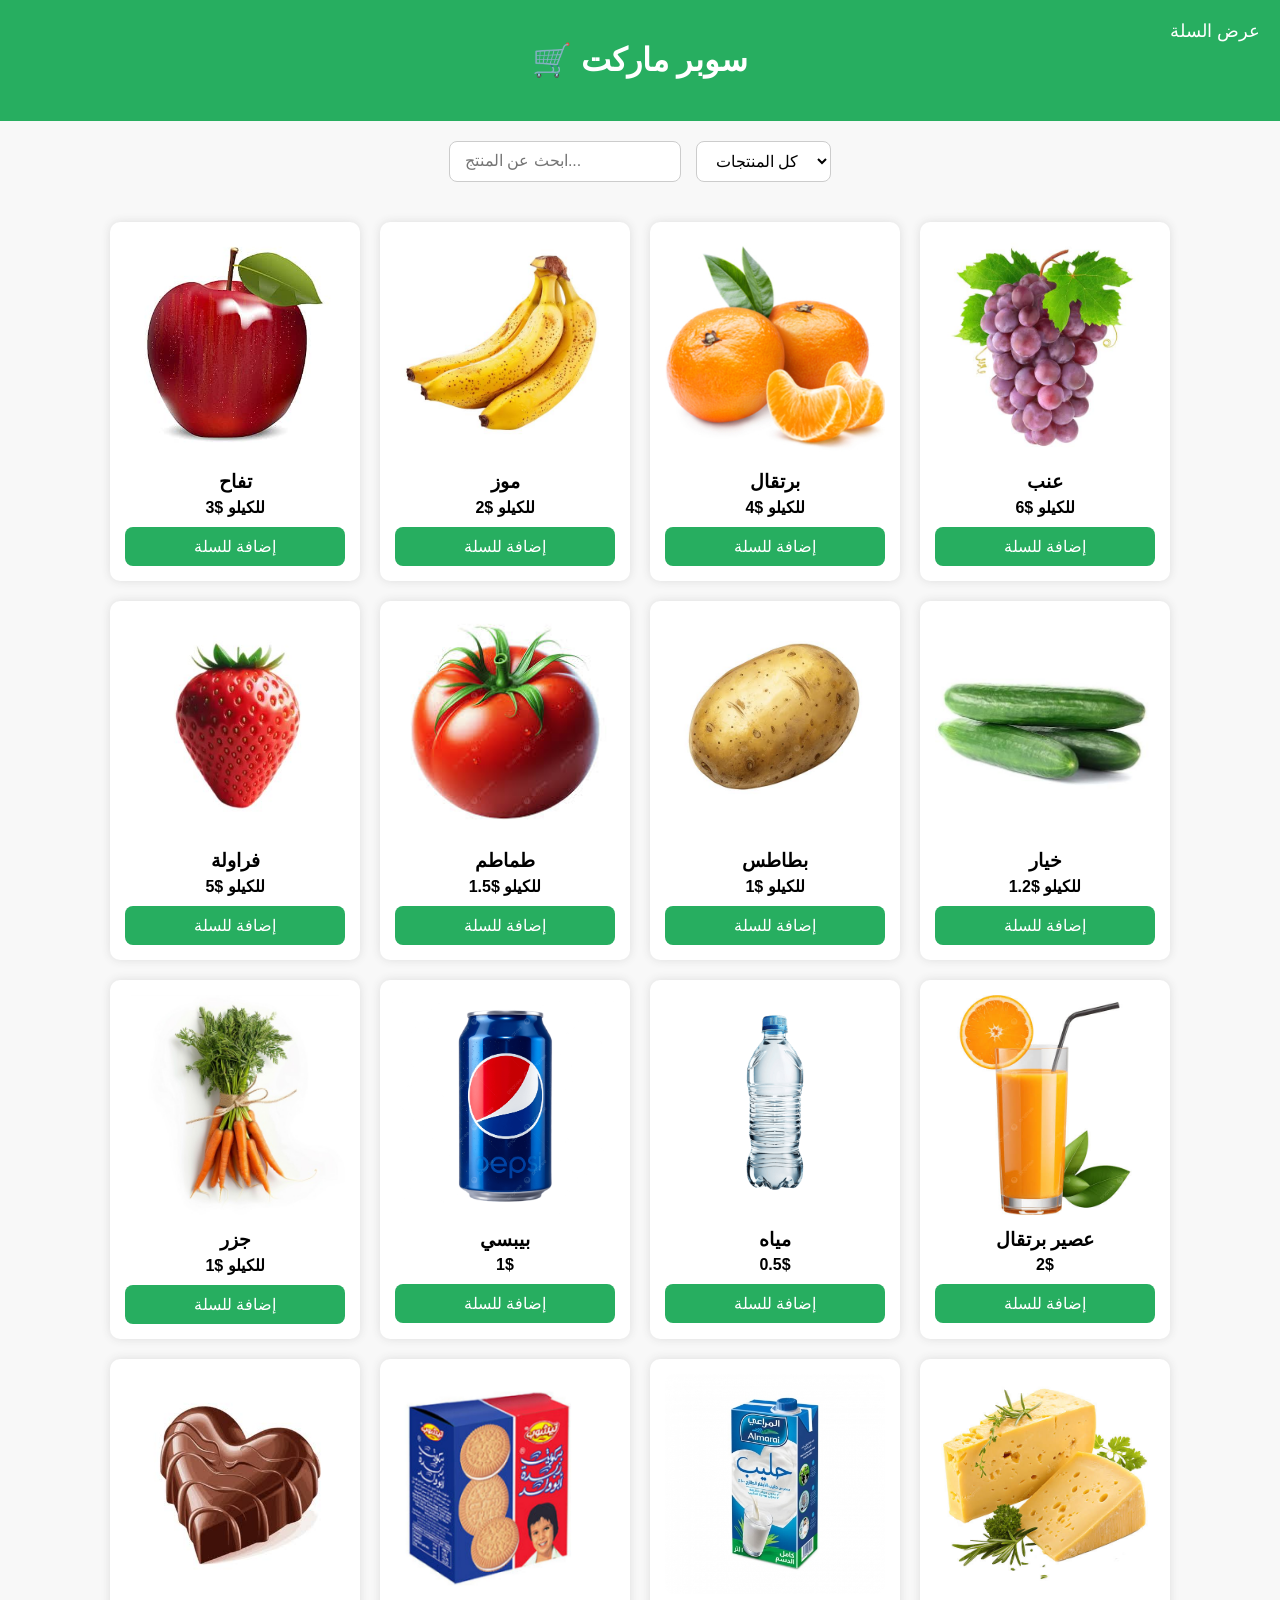
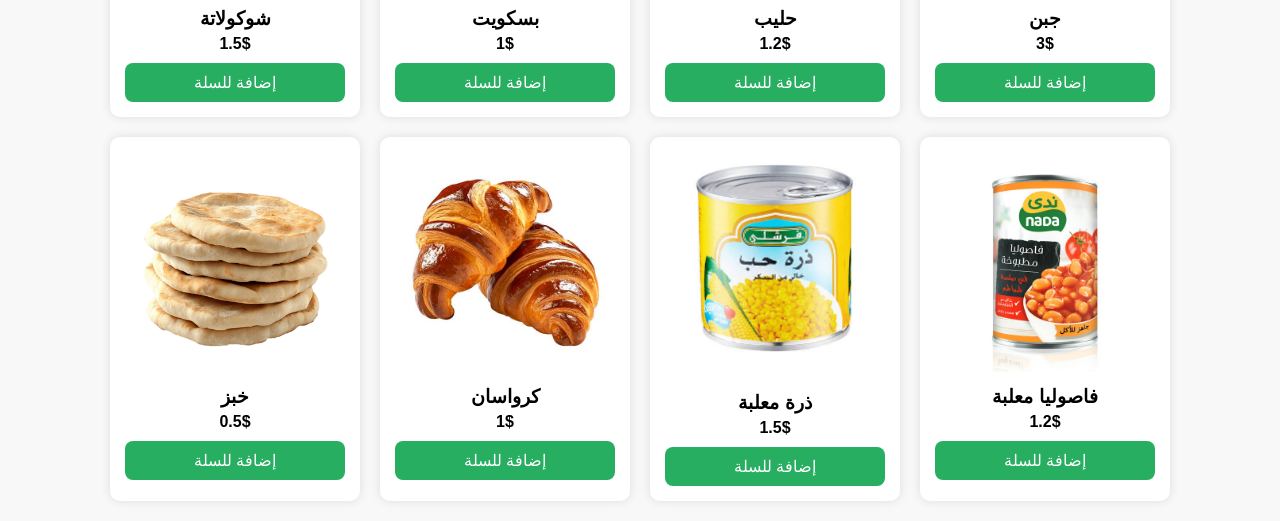
<file: index.html>
<!DOCTYPE html>
<html lang="ar">
<head>
    <meta charset="UTF-8">
    <meta name="viewport" content="width=device-width, initial-scale=1.0">
    <title>سوبر ماركت</title>
    <link rel="stylesheet" href="style.css">
</head>
<body>

<header>
    <h1>🛒 سوبر ماركت</h1>
    <a href="cart.html" class="cart-link">عرض السلة</a>
</header>

<!-- صندوق البحث والتصنيف -->
<section class="filter-search">
    <input type="text" id="searchInput" placeholder="ابحث عن المنتج..." onkeyup="filterProducts()">
    <select id="categorySelect" onchange="filterProducts()">
        <option value="all">كل المنتجات</option>
        <option value="fruit">فواكه</option>
        <option value="vegetable">خضار</option>
        <option value="drink">مشروبات</option>
        <option value="sweet">حلويات</option>
        <option value="dairy">ألبان</option>
        <option value="bread">خبز</option>
        <option value="canned">معلبات</option>
    </select>
</section>

<section class="products">

    <!-- ======== الفواكه ======== -->
    <div class="product" data-category="fruit">
        <img src="apples.jpg" alt="">
        <h3>تفاح</h3>
        <p>3$ للكيلو</p>
        <button onclick="addToCart('تفاح', 3)">إضافة للسلة</button>
    </div>
    <div class="product" data-category="fruit">
        <img src="banana.jpeg" alt="">
        <h3>موز</h3>
        <p>2$ للكيلو</p>
        <button onclick="addToCart('موز', 2)">إضافة للسلة</button>
    </div>
    <div class="product" data-category="fruit">
        <img src="oring.jpg" alt="">
        <h3>برتقال</h3>
        <p>4$ للكيلو</p>
        <button onclick="addToCart('برتقال', 4)">إضافة للسلة</button>
    </div>
    <div class="product" data-category="fruit">
        <img src="grapes.jpeg" alt="">
        <h3>عنب</h3>
        <p>6$ للكيلو</p>
        <button onclick="addToCart('عنب', 6)">إضافة للسلة</button>
    </div>
    <div class="product" data-category="fruit">
        <img src="strawberry.jpg" alt="">
        <h3>فراولة</h3>
        <p>5$ للكيلو</p>
        <button onclick="addToCart('فراولة', 5)">إضافة للسلة</button>
    </div>

    <!-- ======== الخضار ======== -->
    <div class="product" data-category="vegetable">
        <img src="images (2).jpeg" alt="">
        <h3>طماطم</h3>
        <p>1.5$ للكيلو</p>
        <button onclick="addToCart('طماطم', 1.5)">إضافة للسلة</button>
    </div>
    <div class="product" data-category="vegetable">
        <img src="image_0.jpeg" alt="">
        <h3>بطاطس</h3>
        <p>1$ للكيلو</p>
        <button onclick="addToCart('بطاطس', 1)">إضافة للسلة</button>
    </div>
    <div class="product" data-category="vegetable">
        <img src="option.jpeg" alt="">
        <h3>خيار</h3>
        <p>1.2$ للكيلو</p>
        <button onclick="addToCart('خيار', 1.2)">إضافة للسلة</button>
    </div>
    <div class="product" data-category="vegetable">
        <img src="carrot.jpg" alt="">
        <h3>جزر</h3>
        <p>1$ للكيلو</p>
        <button onclick="addToCart('جزر', 1)">إضافة للسلة</button>
    </div>

    <!-- ======== المشروبات ======== -->
    <div class="product" data-category="drink">
        <img src="pip.png" alt="">
        <h3>بيبسي</h3>
        <p>1$</p>
        <button onclick="addToCart('بيبسي', 1)">إضافة للسلة</button>
    </div>
    <div class="product" data-category="drink">
        <img src="water.png" alt="">
        <h3>مياه</h3>
        <p>0.5$</p>
        <button onclick="addToCart('مياه', 0.5)">إضافة للسلة</button>
    </div>
    <div class="product" data-category="drink">
        <img src="orange juice.jpeg" alt="">
        <h3>عصير برتقال</h3>
        <p>2$</p>
        <button onclick="addToCart('عصير برتقال', 2)">إضافة للسلة</button>
    </div>

    <!-- ======== الحلويات ======== -->
    <div class="product" data-category="sweet">
        <img src="ppppp.jpeg" alt="">
        <h3>شوكولاتة</h3>
        <p>1.5$</p>
        <button onclick="addToCart('شوكولاتة', 1.5)">إضافة للسلة</button>
    </div>
    <div class="product" data-category="sweet">
        <img src="bascoeet.jpg" alt="">
        <h3>بسكويت</h3>
        <p>1$</p>
        <button onclick="addToCart('بسكويت', 1)">إضافة للسلة</button>
    </div>

    <!-- ======== الألبان ======== -->
    <div class="product" data-category="dairy">
        <img src="milke.jpg" alt="">
        <h3>حليب</h3>
        <p>1.2$</p>
        <button onclick="addToCart('حليب', 1.2)">إضافة للسلة</button>
    </div>
    <div class="product" data-category="dairy">
        <img src="images (6).jpeg" alt="">
        <h3>جبن</h3>
        <p>3$</p>
        <button onclick="addToCart('جبن', 3)">إضافة للسلة</button>
    </div>

    <!-- ======== الخبز ======== -->
    <div class="product" data-category="bread">
        <img src="boord.png" alt="">
        <h3>خبز</h3>
        <p>0.5$</p>
        <button onclick="addToCart('خبز', 0.5)">إضافة للسلة</button>
    </div>
    <div class="product" data-category="bread">
        <img src="images (9).jpeg" alt="">
        <h3>كرواسان</h3>
        <p>1$</p>
        <button onclick="addToCart('كرواسان', 1)">إضافة للسلة</button>
    </div>

    <!-- ======== المعلبات ======== -->
    <div class="product" data-category="canned">
        <img src="images (8).jpeg" alt="">
        <h3>ذرة معلبة</h3>
        <p>1.5$</p>
        <button onclick="addToCart('ذرة معلبة', 1.5)">إضافة للسلة</button>
    </div>
    <div class="product" data-category="canned">
        <img src="images (7).jpeg" alt="">
        <h3>فاصوليا معلبة</h3>
        <p>1.2$</p>
        <button onclick="addToCart('فاصوليا معلبة', 1.2)">إضافة للسلة</button>
    </div>

</section>

<script src="main.js"></script>
<script>
function filterProducts() {
    let input = document.getElementById('searchInput').value.toLowerCase();
    let category = document.getElementById('categorySelect').value;
    let products = document.querySelectorAll('.product');

    products.forEach(p => {
        let name = p.querySelector('h3').textContent.toLowerCase();
        let cat = p.getAttribute('data-category');
        if ((name.includes(input) || input === '') && (category === 'all' || category === cat)) {
            p.style.display = 'block';
        } else {
            p.style.display = 'none';
        }
    });
}
</script>
</body>
</html>
</file>
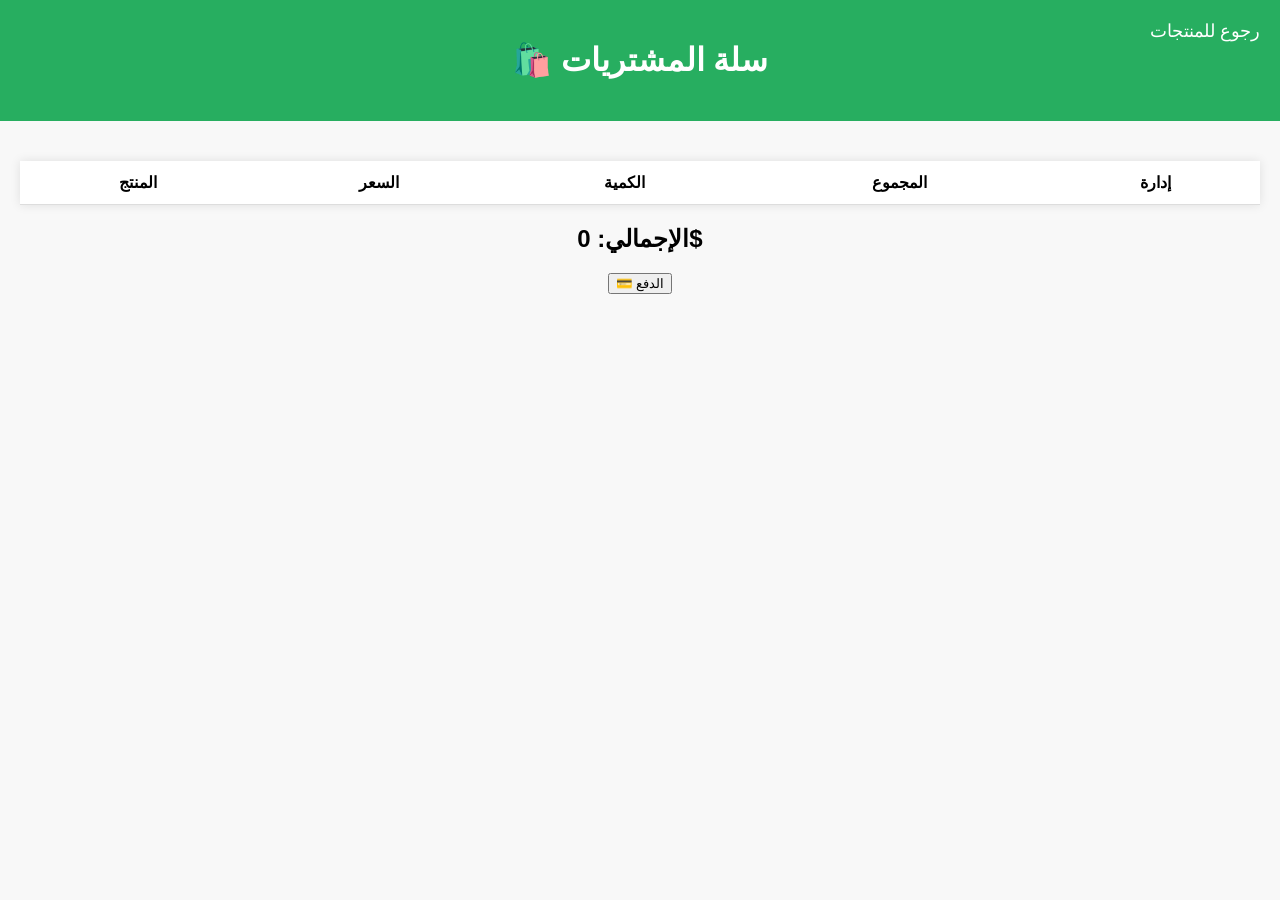
<file: cart.html>
<!DOCTYPE html>
<html lang="ar">
<head>
    <meta charset="UTF-8">
    <meta name="viewport" content="width=device-width, initial-scale=1.0">
    <title>سلة المشتريات</title>
    <link rel="stylesheet" href="style.css">
</head>
<body>

<header>
    <h1>🛍️ سلة المشتريات</h1>
    <a href="index.html" class="cart-link">رجوع للمنتجات</a>
</header>

<section class="cart-area">
    <table id="cartTable">
        <thead>
            <tr>
                <th>المنتج</th>
                <th>السعر</th>
                <th>الكمية</th>
                <th>المجموع</th>
                <th>إدارة</th>
            </tr>
        </thead>
        <tbody></tbody>
    </table>

    <h2 id="totalPrice">الإجمالي: 0$</h2>

    <div style="text-align:center; margin-top:20px;">
        <button id="payBtn" class="product-button">💳 الدفع</button>
    </div>
</section>

<!-- بطاقة الدفع -->
<div id="payBox" class="pay-box">
    <div class="pay-card">
        <h2>💳 الدفع</h2>

        <label>الاسم على البطاقة</label>
        <input type="text" id="cardName" placeholder="اكتب اسمك">

        <label>رقم البطاقة</label>
        <input type="text" id="cardNumber" maxlength="16" placeholder="1234 5678 9012 3456">

        <div class="row">
            <div class="col">
                <label>تاريخ الانتهاء</label>
                <input type="text" id="cardDate" placeholder="MM/YY">
            </div>
            <div class="col">
                <label>CVV</label>
                <input type="password" id="cardCVV" maxlength="3" placeholder="123">
            </div>
        </div>

        <button class="pay-confirm" onclick="confirmPay()">إتمام الدفع</button>
        <button class="close" onclick="closePay()">إغلاق</button>
    </div>
</div>

<script src="main.js"></script>
<script>
// فتح بطاقة الدفع
document.getElementById("payBtn").addEventListener("click", function() {
    if(cart.length === 0){
        alert("السلة فارغة!");
        return;
    }
    document.getElementById("payBox").style.display = "flex";
});

// إغلاق البطاقة
function closePay() {
    document.getElementById("payBox").style.display = "none";
}

// تأكيد الدفع
function confirmPay() {
    if(!document.getElementById("cardName").value ||
       !document.getElementById("cardNumber").value ||
       !document.getElementById("cardDate").value ||
       !document.getElementById("cardCVV").value){
        alert("يرجى ملء جميع الحقول!");
        return;
    }
    alert("تم الدفع بنجاح! شكرًا لك ❤️");
    cart = [];
    sessionStorage.removeItem("cart");
    closePay();
    displayCart();
}
</script>
</body>
</html>
</file>
<file: style.css>
/* ===========================
   الجسم العام والهيدر
=========================== */
body {
    font-family: "Cairo", sans-serif;
    background: #f8f8f8;
    margin: 0;
    padding: 0;
}

header {
    background: #27ae60;
    color: #fff;
    text-align: center;
    padding: 20px;
    position: relative;
}

.cart-link {
    position: absolute;
    right: 20px;
    top: 20px;
    color: white;
    text-decoration: none;
    font-size: 18px;
}

/* ===========================
   صندوق البحث + التصنيف
=========================== */
.filter-search {
    display: flex;
    justify-content: center;
    gap: 15px;
    margin: 20px 0;
    flex-wrap: wrap;
}

#searchInput {
    padding: 10px 15px;
    font-size: 16px;
    border-radius: 8px;
    border: 1px solid #ccc;
    width: 200px;
    outline: none;
    transition: 0.3s;
}

#searchInput:focus {
    border-color: #27ae60;
    box-shadow: 0 0 5px rgba(39, 174, 96, 0.5);
}

#categorySelect {
    padding: 10px 15px;
    font-size: 16px;
    border-radius: 8px;
    border: 1px solid #ccc;
    outline: none;
    transition: 0.3s;
    background-color: #fff;
}

#categorySelect:focus {
    border-color: #27ae60;
    box-shadow: 0 0 5px rgba(39, 174, 96, 0.5);
}

/* ===========================
   منتجات الصفحة
=========================== */
.products {
    display: flex;
    gap: 20px;
    justify-content: center;
    padding: 20px;
    flex-wrap: wrap;
}

.product {
    width: 220px;
    background: white;
    border-radius: 10px;
    padding: 15px;
    text-align: center;
    box-shadow: 0 0 10px #ddd;
    transition: 0.3s;
}

.product:hover {
    transform: translateY(-5px);
    box-shadow: 0 0 15px rgba(0,0,0,0.2);
}

.product img {
    width: 100%;
    border-radius: 10px;
}

.product h3 {
    margin: 10px 0 5px;
}

.product p {
    margin: 0 0 10px;
    font-weight: bold;
}

.product button {
    background: #27ae60;
    color: white;
    border: none;
    padding: 10px;
    width: 100%;
    border-radius: 8px;
    cursor: pointer;
    font-size: 16px;
    transition: 0.3s;
}

.product button:hover {
    background: #1e8449;
}

/* ===========================
   السلة
=========================== */
.cart-area {
    padding: 20px;
}

table {
    width: 100%;
    background: #fff;
    border-collapse: collapse;
    margin-top: 20px;
    box-shadow: 0 0 10px rgba(0,0,0,0.1);
}

th, td {
    padding: 12px;
    border-bottom: 1px solid #ddd;
    text-align: center;
}

h2 {
    text-align: center;
    margin-top: 20px;
}

.btn {
    padding: 4px 10px;
    margin: 0 5px;
    font-size: 18px;
    cursor: pointer;
    border: 1px solid #27ae60;
    border-radius: 6px;
    background-color: #fff;
    color: #27ae60;
    transition: 0.3s;
}

.btn:hover {
    background-color: #27ae60;
    color: #fff;
}

.delete-btn {
    background: #e74c3c;
    color: #fff;
    padding: 6px 12px;
    border: none;
    cursor: pointer;
    border-radius: 6px;
    transition: 0.3s;
}

.delete-btn:hover {
    background: #c0392b;
}

/* ===========================
   بطاقة الدفع
=========================== */
.pay-box {
    display: none; /* مخفي بشكل افتراضي */
    position: fixed;
    top: 0; left: 0;
    width: 100%; height: 100%;
    background: rgba(0,0,0,0.5);
    backdrop-filter: blur(5px);
    justify-content: center;
    align-items: center;
    z-index: 9999;
}

.pay-card {
    background: white;
    width: 350px;
    padding: 25px;
    border-radius: 15px;
    box-shadow: 0 0 20px rgba(0,0,0,0.2);
}

.pay-card h2 {
    text-align: center;
    margin-bottom: 20px;
}

.pay-card label {
    display: block;
    margin: 8px 0 5px;
}

.pay-card input {
    width: 100%;
    padding: 10px;
    margin-bottom: 15px;
    border-radius: 8px;
    border: 1px solid #ccc;
    outline: none;
    transition: 0.3s;
}

.pay-card input:focus {
    border-color: #27ae60;
    box-shadow: 0 0 5px rgba(39,174,96,0.5);
}

.row {
    display: flex;
    gap: 10px;
}

.col {
    flex: 1;
}

.pay-confirm {
    width: 100%;
    padding: 12px;
    background: #27ae60;
    border: none;
    color: white;
    font-size: 16px;
    border-radius: 8px;
    cursor: pointer;
    margin-top: 10px;
}

.pay-confirm:hover {
    background: #1e8449;
}

.close {
    width: 100%;
    padding: 10px;
    background: #e74c3c;
    border: none;
    color: white;
    font-size: 15px;
    border-radius: 8px;
    cursor: pointer;
    margin-top: 10px;
}

.close:hover {
    background: #c0392b;
}
</file>
